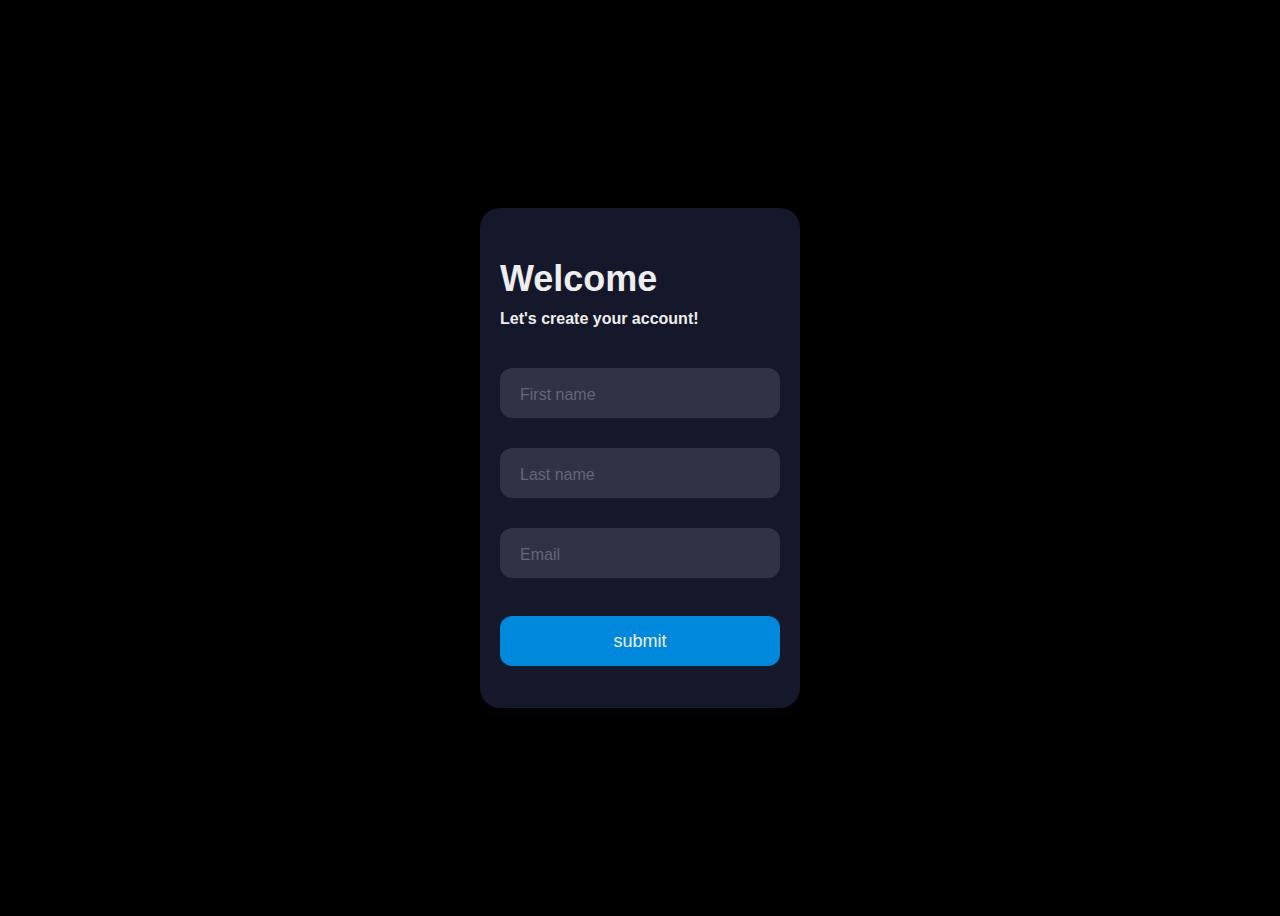
<file: index.html>
<!DOCTYPE html>
<html lang="en">
<head>
    <meta charset="UTF-8">
    <meta http-equiv="X-UA-Compatible" content="IE=edge">
    <meta name="viewport" content="width=device-width, initial-scale=1.0">
    <link rel="stylesheet" href="style.css">
    <title>Fomulaire 1</title>
</head>
<body>
    <div class="form">
      <div class="title">Welcome</div>
      <div class="subtitle">Let's create your account!</div>
      <div class="input-container ic1">
        <input id="firstname" class="input" type="text" placeholder=" " />
        <div class="cut"></div>
        <label for="firstname" class="placeholder">First name</label>
      </div>
      <div class="input-container ic2">
        <input id="lastname" class="input" type="text" placeholder=" " />
        <div class="cut"></div>
        <label for="lastname" class="placeholder">Last name</label>
      </div>
      <div class="input-container ic2">
        <input id="email" class="input" type="text" placeholder=" " />
        <div class="cut cut-short"></div>
        <label for="email" class="placeholder">Email</>
      </div>
      <button type="text" class="submit">submit</button>
    </div>
</body>
</html>
</file>
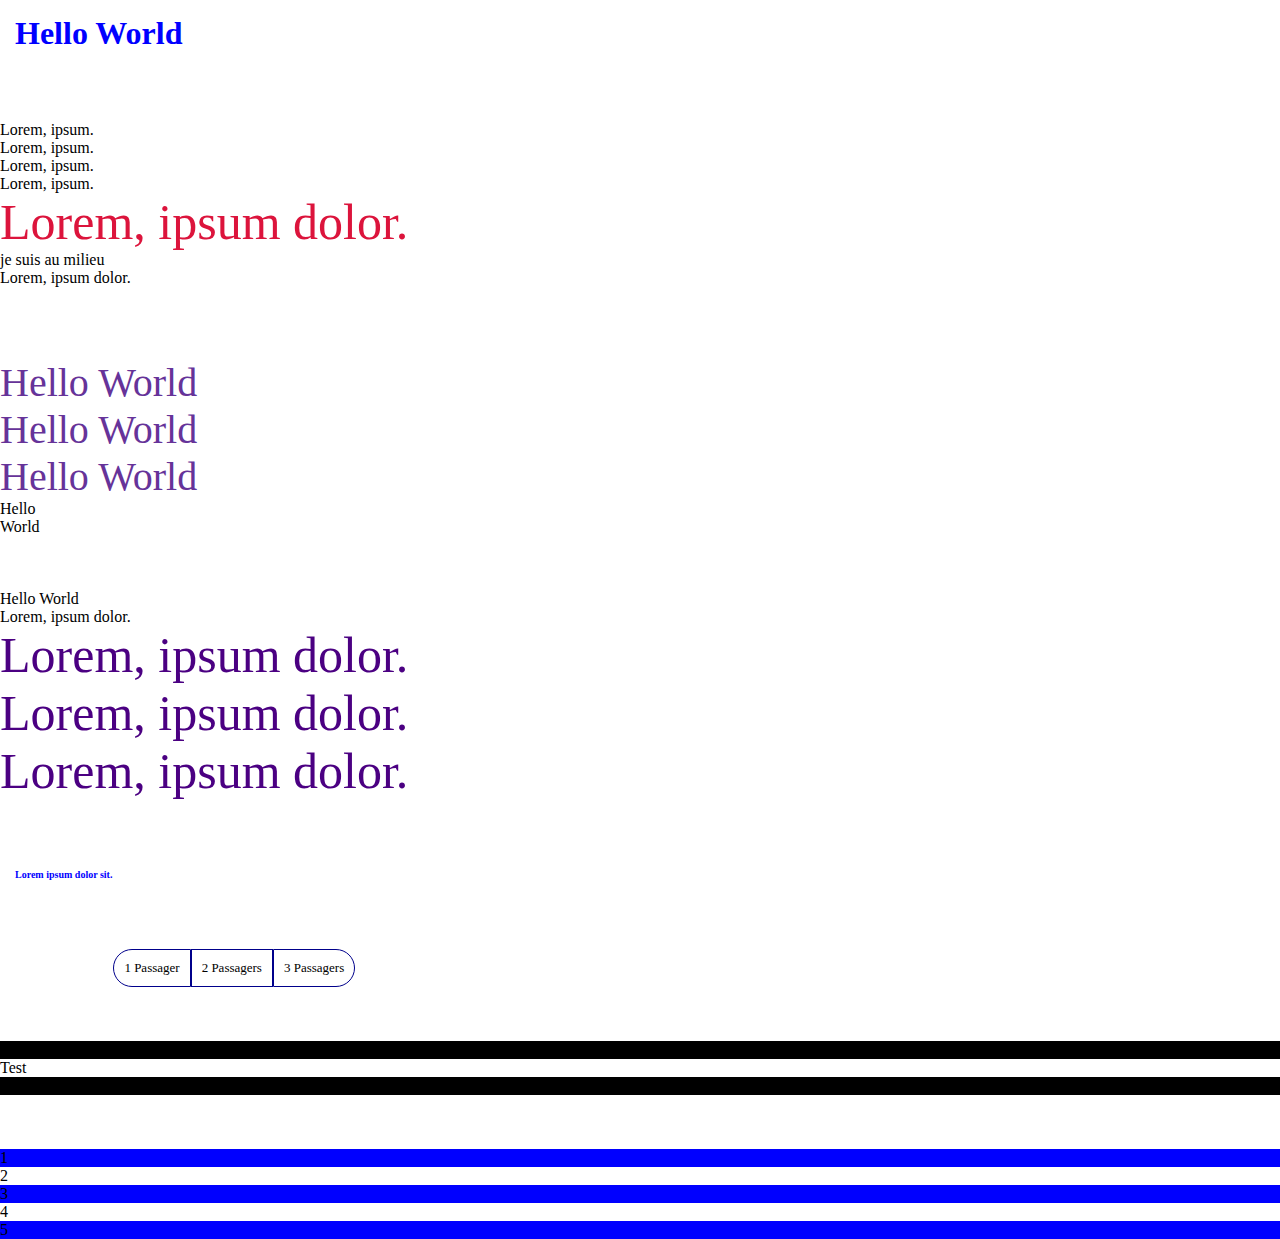
<file: indx.html>
<!DOCTYPE html>
<html lang="fr">
<head>
    <meta charset="UTF-8">
    <meta name="viewport" content="width=device-width, initial-scale=1.0">
    <meta http-equiv="X-UA-Compatible" content="ie=edge">
    <title>Sélecteurs CSS</title>
    <link rel="stylesheet" href="style2.css">
</head>
<body>
    <h1>Hello World</h1>
    <!-- + -->
    <br><br><br>
    <ul>
        <li>Lorem, ipsum.</li>
        <li>Lorem, ipsum.</li>
        <li>Lorem, ipsum.</li>
        <li>Lorem, ipsum.</li>
    </ul>
    <p>Lorem, ipsum dolor.</p>
    <span>je suis au milieu</span>
    <p>Lorem, ipsum dolor.</p>

    <!-- > -->
    <br><br><br><br>
    <div id="container">
        <p>Hello World</p>
        <p>Hello World</p>
        <p>Hello World</p>
        <div>
            <p>Hello</p>
            <p>World</p>
        </div>
    </div>

    <!-- ~ -->
    <br><br><br>
    <div id="container2">
        <p>Hello World</p>
        <p>Lorem, ipsum dolor.</p>
    </div>
    <p>Lorem, ipsum dolor.</p>
    <p>Lorem, ipsum dolor.</p>
    <p>Lorem, ipsum dolor.</p>
    

    <!-- [attr] -->
    <br><br><br>
    <h1 title="Mon libellé">Lorem ipsum dolor sit.</h1>


    <!-- checkbox -->
    <br><br><br>
    <p class="voyage">
        <input type="checkbox" id="p1" >
        <label for="p1">1 Passager</label> 
        <input type="checkbox" id="p2">
        <label for="p2">2 Passagers</label>
        <input type="checkbox" id="p3">
        <label for="p3">3 Passagers</label>
    </p>
    


    <!-- not -->
    <br><br><br>
    <div class="container">
        <div class="one two">Test</div>
        <div class="one three">Test</div>
        <div class="one two">Test</div>
    </div>


    <!-- nth-child -->
    <br><br><br>
    <ul class="liste">
        <li class="item">1</li>
        <li class="item">2</li>
        <li class="item">3</li>
        <li class="item">4</li>
        <li class="item">5</li>
    </ul>
</body>
</html>
</file>
<file: style.css>
body {
    align-items: center;
    background-color: #000;
    display: flex;
    justify-content: center;
    height: 100vh;
  }
  
  .form {
    background-color: #15172b;
    border-radius: 20px;
    box-sizing: border-box;
    height: 500px;
    padding: 20px;
    width: 320px;
  }
  
  .title {
    color: #eee;
    font-family: sans-serif;
    font-size: 36px;
    font-weight: 600;
    margin-top: 30px;
  }
  
  .subtitle {
    color: #eee;
    font-family: sans-serif;
    font-size: 16px;
    font-weight: 600;
    margin-top: 10px;
  }
  
  .input-container {
    height: 50px;
    position: relative;
    width: 100%;
  }
  
  .ic1 {
    margin-top: 40px;
  }
  
  .ic2 {
    margin-top: 30px;
  }
  
  .input {
    background-color: #303245;
    border-radius: 12px;
    border: 0;
    box-sizing: border-box;
    color: #eee;
    font-size: 18px;
    height: 100%;
    outline: 0;
    padding: 4px 20px 0;
    width: 100%;
  }
  
  .cut {
    background-color: #15172b;
    border-radius: 10px;
    height: 20px;
    left: 20px;
    position: absolute;
    top: -20px;
    transform: translateY(0);
    transition: transform 200ms;
    width: 76px;
  }
  
  .cut-short {
    width: 50px;
  }
  
  .input:focus ~ .cut,
  .input:not(:placeholder-shown) ~ .cut {
    transform: translateY(8px);
  }
  
  .placeholder {
    color: #65657b;
    font-family: sans-serif;
    left: 20px;
    line-height: 14px;
    pointer-events: none;
    position: absolute;
    transform-origin: 0 50%;
    transition: transform 200ms, color 200ms;
    top: 20px;
  }
  
  .input:focus ~ .placeholder,
  .input:not(:placeholder-shown) ~ .placeholder {
    transform: translateY(-30px) translateX(10px) scale(0.75);
  }
  
  .input:not(:placeholder-shown) ~ .placeholder {
    color: #808097;
  }
  
  .input:focus ~ .placeholder {
    color: #dc2f55;
  }
  
  .submit {
    background-color: #08d;
    border-radius: 12px;
    border: 0;
    box-sizing: border-box;
    color: #eee;
    cursor: pointer;
    font-size: 18px;
    height: 50px;
    margin-top: 38px;
    text-align: center;
    width: 100%;
  }
  
  .submit:active {
    background-color: #06b;
  }
</file>
<file: style2.css>
* {
    margin: 0;
    padding: 0; 
 }


 h1{
    margin: 15px;
    padding: 25px;
    color: green;
 }

 /*Prends en compte le dernier*/ 
 h1{
    margin: 10px;
    padding: 5px;
    color: blue;
 }
 /* +,  premier élément après le
 premier élément indiqué */
 ul + p {
     font-size: 50px;
     color: crimson;
 }
 
 /* >, sélectionne les enfants directs */
 
 #container > p {
     font-size: 40px;
     color: rebeccapurple;
 }
 
 /* ~, sélectionne les éléments
 directment après l'élément indiqué */
 
 #container2 ~ p {
     font-size: 50px;
     color: indigo;
 }
 
 /* attr */
 h1[title] {
     font-size: 10px;
 }
 
 /* checkbox */
.voyage{
    display: flex;
    color: #000 !important;
    font-size: small !important;
}

label[for=p1] {
    border-top-left-radius: 23px;
    border-bottom-left-radius: 23px;
    margin-left: 3cm;
}


label[for=p3] {
    border-top-right-radius: 23px;
    border-bottom-right-radius: 23px;
}

 input[type=checkbox] {
     display: none;
 }
  
 label {
    padding: 10px;
    border: solid 1px darkblue;
 }

 input:checked + label {
    background-color: blue;
    border: solid 3px black;
    color: white;
 } 
 
 /*  not  */
 
 .one:not(.three) {
     background: #000;
 }
 
 /* nth-child, fonctione avec odd et even */
 
 .item:nth-child(odd) {
     background: blue;
 }
</file>
